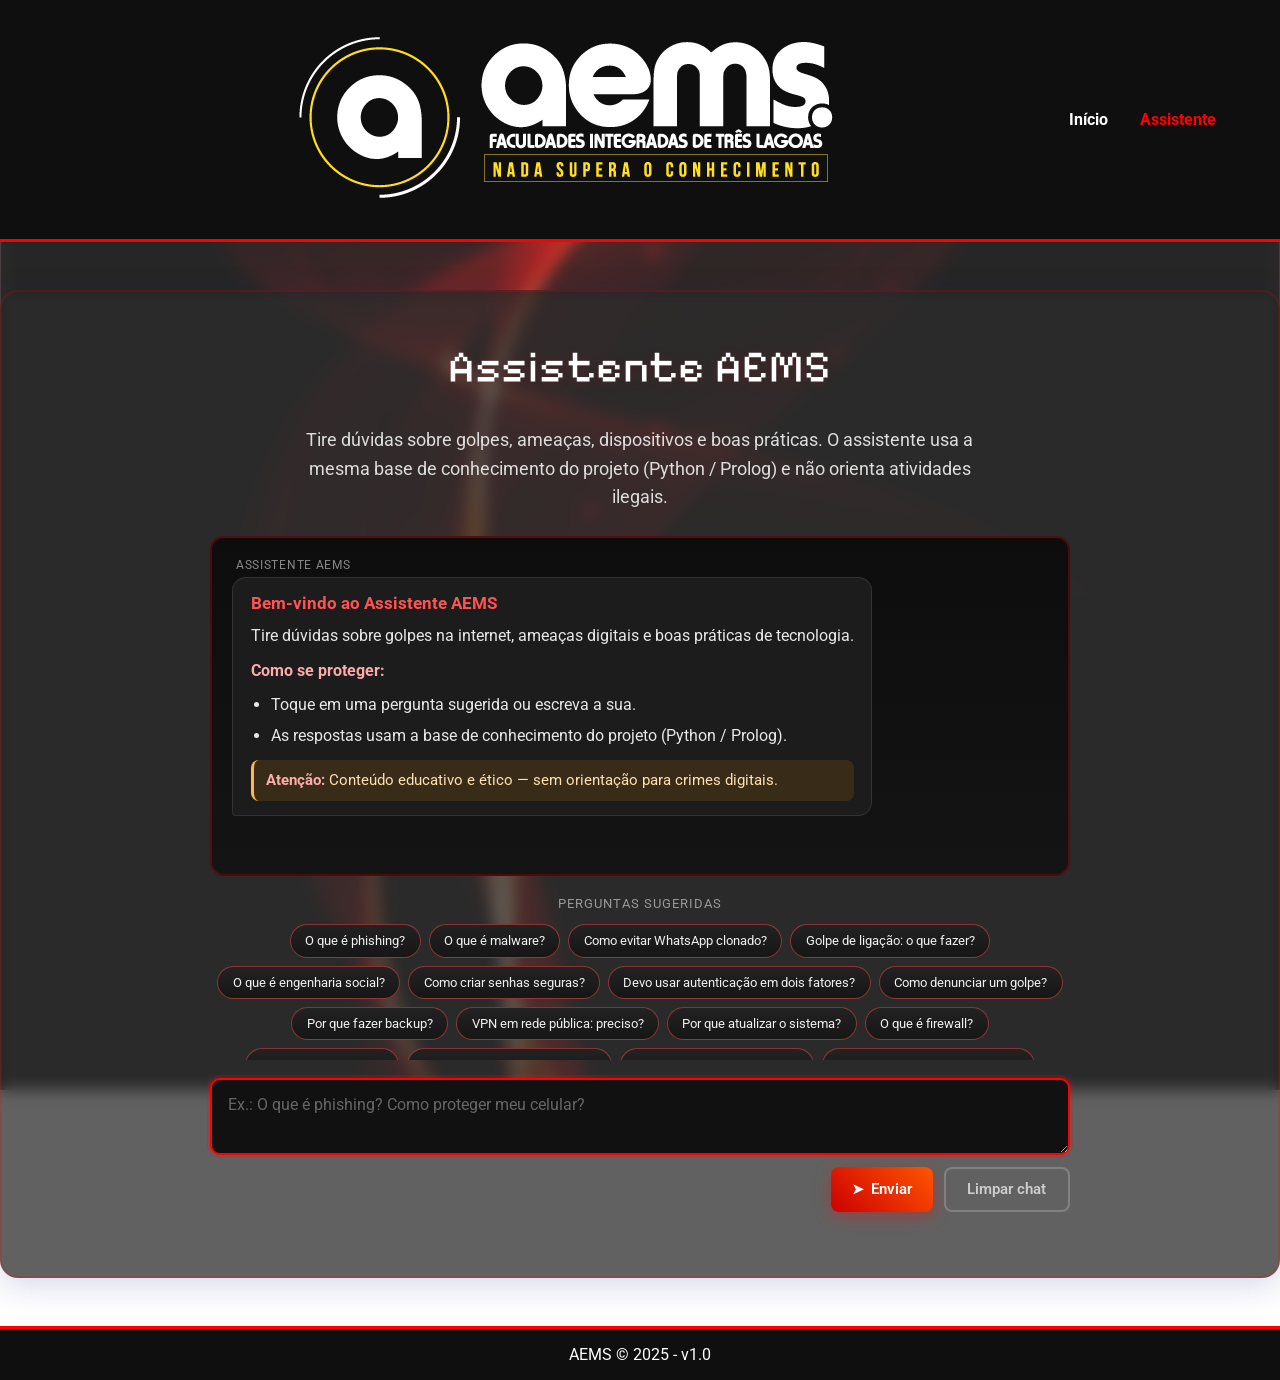
<file: chatbot.html>
<!DOCTYPE html>
<html lang="pt-BR">

<head>
  <meta charset="UTF-8" />
  <meta name="viewport" content="width=device-width, initial-scale=1.0" />
  <title>AEMS - Assistente de Cibersegurança</title>
  <link href="https://fonts.googleapis.com/css2?family=Pixelify+Sans:wght@400..700&display=swap" rel="stylesheet" />
  <link rel="stylesheet" href="./style.css" />
</head>

<body>
  <div class="glass">
    <header class="header">
      <div class="container header-container">
        <div class="logo">
          <a href="index.html"><img src="images/aemsLogo.png" alt="Logo AEMS" /></a>
        </div>
        <nav>
          <ul class="nav-links">
            <li><a href="index.html">Início</a></li>
            <li><a href="chatbot.html" class="nav-active">Assistente</a></li>
          </ul>
        </nav>
      </div>
    </header>

    <main>
      <section id="assistente" class="chat-section">
        <div class="container">
          <h1 class="section-title">Assistente AEMS</h1>
          <p class="chat-intro">
            Tire dúvidas sobre golpes, ameaças, dispositivos e boas práticas. O assistente usa a mesma base de
            conhecimento do projeto (Python / Prolog) e não orienta atividades ilegais.
          </p>
          <p id="chat-status" class="chat-status" role="status"></p>

          <div class="chat-panel">
            <div id="chat-messages" class="chat-messages" aria-live="polite"></div>

            <div class="chat-suggestions-wrap">
              <p class="chat-suggestions-label">Perguntas sugeridas</p>
              <div id="chat-suggestions" class="chat-suggestions" aria-label="Sugestões de pergunta"></div>
            </div>

            <div class="chat-input-row">
              <textarea id="chat-input" class="chat-input" rows="2"
                placeholder="Ex.: O que é phishing? Como proteger meu celular?" aria-label="Sua mensagem"></textarea>
              <div class="chat-actions">
                <button type="button" id="chat-send" class="chat-btn chat-btn-primary">
                  <span class="chat-btn-icon" aria-hidden="true">➤</span> Enviar
                </button>
                <button type="button" id="chat-clear" class="chat-btn chat-btn-secondary">Limpar chat</button>
              </div>
            </div>
          </div>
        </div>
      </section>
    </main>

    <footer class="footer">
      <div class="container">
        <p>AEMS © 2025 - v1.0</p>
      </div>
    </footer>
  </div>
  <script src="chatbot.js" defer></script>
</body>

</html>
</file>
<file: style.css>
@import url('https://fonts.googleapis.com/css2?family=Roboto:ital,wght@0,100..900;1,100..900&display=swap');

:root {
  --primary-color: red;
  --bg-color: #000;
  --text-color: #fff;
  --font-family: 'Roboto', sans-serif;
}

* {
  box-sizing: border-box;
  margin: 0;
  padding: 0;
}

/* Utilitários */
.container {
  width: 90%;
  max-width: 1200px;
  margin: auto;
}

img {
  max-width: 100%;
  display: block;
}

.logo {
  margin: auto;
}

/* Header */
.header {
  background: #0f0f0f;
  border-bottom: 3px solid var(--primary-color);
  padding: 1rem 0;
}

.header-container {
  display: flex;
  justify-content: space-between;
  align-items: center;
}

.nav-links {
  display: flex;
  gap: 2rem;
  list-style: none;
}

.nav-links a {
  color: var(--text-color);
  text-decoration: none;
  font-weight: bold;
  transition: color 0.3s ease;
}

.nav-links a:hover {
  color: #ff4444;
  text-shadow: 0 0 8px rgba(255, 0, 0, 0.4);
}

.nav-links li {
  position: relative;
}

.nav-links li::after {
  content: '';
  position: absolute;
  bottom: -5px;
  left: 0;
  width: 0;
  height: 2px;
  background: var(--primary-color);
  transition: width 0.3s ease;
}

.nav-links li:hover::after {
  width: 100%;
}

.blinking-cursor {
  font-weight: bold;
  margin-left: 2px;
  animation: blink 0.7s infinite;
}

@keyframes blink {

  0%,
  100% {
    opacity: 1;
  }

  50% {
    opacity: 0;
  }
}

/* Hero */

body.no-scroll {
  overflow: hidden;
}

#hero-popup.fade-out {
  transition: opacity 0.5s ease, transform 0.5s ease;
  opacity: 0;
}

.hero-popup {
  position: fixed;
  top: 0;
  left: 0;
  width: 100%;
  height: 100%;
  background-color: rgba(0, 0, 0);
  z-index: 1000;
  display: flex;
  align-items: center;
  justify-content: center;
  text-align: center;
  padding: 2rem;
  overflow: hidden;
}

.hero-popup-content {
  background-color: #111;
  border: 3px solid var(--primary-color);
  padding: 2rem;
  border-radius: 1rem;
  max-width: 500px;
  width: 100%;
  box-shadow: 0 0 20px var(--primary-color);
  animation: fadeIn 0.6s ease-out;
}

@keyframes fadeIn {
  from {
    opacity: 0;
    transform: scale(0.9);
  }

  to {
    opacity: 1;
    transform: scale(1);
  }
}

.hero-popup-image {
  width: 80px;
  margin: auto auto 1.5rem;
  animation: pulse 2s infinite;
}

.hero-popup-text {
  font-size: 1.8rem;
  color: var(--primary-color);
  margin-bottom: 1.5rem;
  line-height: 1.4;
}

.cta-button {
  background: linear-gradient(45deg, #ff0000, #ff6600);
  color: #fff;
  border: none;
  padding: 1rem 2rem;
  font-size: 1.1rem;
  font-weight: bold;
  font-family: var(--font-family);
  border-radius: 8px;
  cursor: pointer;
  box-shadow: 0 0 12px rgba(255, 0, 0, 0.6);
  transition: all 0.3s ease;
  position: relative;
  overflow: hidden;
}

.cta-button:hover {
  transform: translateY(-3px) scale(1.05);
  box-shadow: 0 8px 24px rgba(255, 0, 0, 0.4);
}

.cta-button::before {
  content: '';
  position: absolute;
  top: 0;
  left: -100%;
  width: 100%;
  height: 100%;
  background: linear-gradient(90deg, transparent, rgba(255, 255, 255, 0.2), transparent);
  transition: 0.5s;
}

.cta-button:hover::before {
  left: 100%;
}

/* Seções */
.intro-section,
.news-section,
.tips-section,
.cta-section,
.sobre-nos {
  padding: 4rem 0;
  text-align: center;
}

.intro-section {
  background: rgba(30, 30, 30, 0.70);
  border-radius: 18px;
  box-shadow: 0 8px 32px 0 rgba(31, 38, 135, 0.18);
  backdrop-filter: blur(6px);
  -webkit-backdrop-filter: blur(6px);
  border: 2px solid rgba(255, 0, 0, 0.18);
  margin: 3rem 0;
  color: #fff;
  position: relative;
  overflow: hidden;
}

.intro-section::before {
  content: '';
  position: absolute;
  top: 0;
  left: 0;
  width: 100%;
  height: 100%;
  background: url('images/circuit-board.png') center/cover;
  opacity: 0.1;
  z-index: -1;
}

.section-title {
  font-size: 2.8rem;
  font-weight: normal;
  margin-bottom: 2rem;
  font-family: 'Pixelify Sans', sans-serif;
  letter-spacing: 1px;
  text-shadow: 0 2px 12px rgba(255, 0, 0, 0.15);
  color: #fff;
  position: relative;
  display: inline-block;
}

.section-title::after {
  content: '';
  position: absolute;
  bottom: -5px;
  left: 0;
  width: 0;
  height: 2px;
  background: var(--primary-color);
  transition: width 0.3s ease;
}

.section-title:hover::after {
  width: 100%;
}

.intro-content {
  display: flex;
  justify-content: space-between;
  align-items: center;
  flex-wrap: wrap;
  gap: 2rem;
  max-width: 1100px;
  margin: 0 auto;
}

.intro-text {
  flex: 1;
  text-align: left;
}

.intro-text p {
  font-size: 20px;
  line-height: 1.8;
  margin-bottom: 1.5rem;
  color: #fff;
}

.intro-text strong {
  color: #ff0000;
  font-weight: bold;
}

.intro-image {
  flex: 1;
  max-width: 600px;
  display: flex;
  justify-content: center;
  align-items: center;
}

.intro-image img {
  max-width: 100%;
  width: 100%;
  height: auto;
  border-radius: 16px;

  transition: transform 0.5s ease;
}

.intro-image:hover img {
  transform: scale(1.05);
}

/* Notícias */
.news-grid {
  display: flex;
  flex-wrap: wrap;
  justify-content: center;
  gap: 2rem;
}

.news-card {
  max-width: 370px;
  text-align: center;
  font-size: 20px;
  transform: translate(-50%, -40%);
  background: #1a1a1a;
  padding: 1rem;
  border: 2px solid var(--primary-color);
  border-radius: 0.5rem;
  transition: all 0.4s cubic-bezier(0.175, 0.885, 0.32, 1.275);
  transform-style: preserve-3d;
  position: relative;
  overflow: hidden;
  transition: all 0.3s ease;
}

.news-card::before {
  content: '';
  position: absolute;
  top: 0;
  left: -100%;
  width: 100%;
  height: 100%;
  background: linear-gradient(90deg, transparent, rgba(255, 0, 0, 0.1), transparent);
  transition: 0.5s;
}

.news-card:hover::before {
  left: 100%;
}

.news-card:hover {
  transform: translateY(-8px) scale(1.02);
  box-shadow: 0 12px 24px rgba(255, 0, 0, 0.2);
}

.news-card img {
  transition: transform 0.4s ease;
}

.news-card:hover img {
  transform: scale(1.03);
}

.news-card a {
  color: var(--primary-color);
  font-weight: bold;
  display: inline-block;
  margin-top: 2rem;
  transition: all 0.3s ease;
}

.news-card a:hover {
  color: #ff4444;
  text-shadow: 0 0 8px rgba(255, 0, 0, 0.4);
}

/* Dicas */
.tips-grid {
  display: flex;
  flex-direction: column;
  gap: 2rem;
}

.tip {
  display: flex;
  align-items: center;
  border: 2px solid var(--primary-color);
  border-radius: 8px;
  padding: 1rem;
  gap: 1.5rem;
  text-align: left;
  background: #1a1a1a;
  transition: all 0.3s ease;
}

.tip:hover {
  background: #222;
  transform: translateX(5px);
}

.tip img {
  border-radius: 50%;
  border: 2px solid #fff;
  width: 8rem;
  height: 8rem;
  margin-bottom: 1rem;
  transition: all 0.4s ease;
}

.tip:hover img {
  transform: rotate(10deg) scale(1.1);
  filter: drop-shadow(0 0 8px rgba(255, 0, 0, 0.6));
}

.tip-texto h3 {
  color: var(--primary-color);
  font-size: 30px;
  margin-bottom: 0.5rem;
}

.tip-texto p {
  color: #ccc;
  font-size: 20px;
  line-height: 1.4;
}

/* Dicas de Prevenção */
.dicas-prevencao {
  padding: 4rem 0;
  color: #fff;
  text-align: center;
}

.dicas-grid {
  display: flex;
  flex-wrap: wrap;
  justify-content: center;
  gap: 2rem;
  margin-top: 2rem;
}

.dica {
  width: 380px;
  height: 280px;
  background-color: #1a1a1a;
  border: 2px solid var(--primary-color);
  border-radius: 10px;
  padding: 1.5rem;
  text-align: center;
  transition: all 0.3s ease;
}

.dica:hover {
  transform: translateY(-5px);
  box-shadow: 0 8px 16px rgba(255, 0, 0, 0.2);
  animation: float 3s ease-in-out infinite;
}

.dica img {
  width: 200px;
  height: 100px;
  margin-bottom: 1rem;
  transition: all 0.4s ease;
  margin: auto;
}

.dica:hover img {
  animation: bounce 0.6s ease;
}

.dica strong {
  font-size: 22px;
  line-height: 1.4;
  color: #ff0202;
}

.dica p {
  font-size: 20px;
  line-height: 1.4;
  color: #ccc;
}

/* Denúncia */
.denuncia-passos {
  max-width: 900px;
  margin: 0 auto;
  display: flex;
  flex-direction: column;
  gap: 2rem;
}

.passo {
  display: flex;
  align-items: center;
  background: #1a1a1a;
  border: 2px solid var(--primary-color);
  padding: 1.5rem;
  border-radius: 8px;
  box-shadow: 0 4px 8px rgba(0, 0, 0, 0.3);
  transition: all 0.3s ease;
}

.passo:hover {
  background: #1d1d1d;
  transform: scale(1.02);
}

.passo-img {
  width: 70px;
  height: 70px;
  margin-right: 1.5rem;
  object-fit: cover;
  border-radius: 50%;
  transition: all 0.4s ease;
}

.passo:hover .passo-img {
  transform: rotate(15deg) scale(1.1);
}

.passo-texto {
  flex: 1;
  text-align: left;
  font-size: 20px;
}

.passo-texto strong {
  display: block;
  font-size: 25px;
  color: #ff0202;
  margin-bottom: 0.5rem;
}

.passo-texto p {
  font-size: 20px;
  color: #fff;
  margin-bottom: 0;
}

.passo a {
  color: #4fc3f7;
  text-decoration: underline;
  transition: all 0.3s ease;
}

.passo a:hover {
  color: #ff4444;
  text-shadow: 0 0 8px rgba(255, 0, 0, 0.4);
}

.emergencia {
  font-size: 20px;
  color: #ffffff;
  margin-top: 2rem;
}

/* Equipe */
.warning-container {
  flex-direction: column;
  align-items: center;
}

.membros {
  display: flex;
  flex-wrap: wrap;
  gap: 3rem;
  justify-content: center;
}

.membro {
  display: flex;
  flex-direction: column;
  align-items: center;
  text-align: center;
}

.membro img {
  width: 80px;
  height: 80px;
  border-radius: 50%;
  border: 2px solid #fff;
  background: #222;
  padding: 10px;
  transition: all 0.4s ease;
  object-fit: cover;
  /* Mantém proporção e corta o excesso */
  object-position: center;
  /* Centraliza o recorte */
}


.membro:hover img {
  transform: scale(1.15);
  box-shadow: 0 0 20px rgba(255, 0, 0, 0.5);
  /*  filter: grayscale(0%) brightness(1.1); */
}

.membro p {
  transition: all 0.3s ease;
}

.membro:hover p {
  color: var(--primary-color);
  transform: translateY(3px);
}

.observacao {
  margin-top: 2rem;
  color: #aaa;
}

/* Rodapé */
.footer {
  background-color: #0f0f0f;
  color: var(--text-color);
  text-align: center;
  padding: 1rem 0;
  border-top: 3px solid var(--primary-color);
  position: relative;
  overflow: hidden;
}

.footer::before {
  content: '';
  position: absolute;
  top: 0;
  left: -100%;
  width: 100%;
  height: 100%;
  background: linear-gradient(90deg, transparent, rgba(255, 0, 0, 0.1), transparent);
  transition: 0.5s;
}

.footer:hover::before {
  left: 100%;
}

/* Body e Efeitos */
body {
  font-family: var(--font-family);
  color: var(--text-color);
  background-image: url('images/background-retro.jpg.jpg');
  background-size: cover;
  background-repeat: no-repeat;
  background-position: center center;
  background-attachment: fixed;
}

html,
body {
  height: 100%;
  min-height: 100vh;
}

 /* Botões Enviar e Fechar */
  .rating-buttons {
    display: flex;
    justify-content: space-between;
    width: 100%;
    margin-top: 20px;
    gap: 20px;
  }

  .rating-buttons button {
    flex: 1;
    padding: 10px 25px;
    border: none;
    border-radius: 20px;
    cursor: pointer;
    background-color: #d32f2f;
    color: #fff;
    font-weight: bold;
    transition: all 0.3s ease;
    text-align: center;
  }

  .rating-buttons button:hover {
    background-color: #b71c1c;
    transform: scale(1.05);
  }

.glass {
  background: rgba(255, 255, 255, 0.15);
  box-shadow: 0 4px 32px 0 rgba(0, 0, 0, 0.37);
  backdrop-filter: blur(8px);
  -webkit-backdrop-filter: blur(8px);
}

  /* Botão que abre o pop-up */
  .rating>button#openRating {
    display: inline-block;
    border-radius: 30px;
    border: none;
    box-shadow: 0 4px 12px rgba(0, 0, 0, 0.4);
    color: #fff;
    background-color: #d32f2f;
    cursor: pointer;
    padding: 12px 30px;
    margin-top: 40px;
    font-weight: bold;
    font-size: 1rem;
    transition: all 0.3s ease-in-out;
  }

  .rating>button#openRating:hover {
    background-color: #b71c1c;
    transform: translateY(-2px);
  }

  .rating>button#openRating:active {
    opacity: 0.85;
    transform: translateY(1px);
  }

  /* Pop-up container */
  .stars {
    background-color: rgba(0, 0, 0, 0.7);
    opacity: 0;
    position: fixed;
    bottom: 150px;
    left: 50%;
    transform: translateX(-50%);
    width: 90%;
    max-width: 450px;
    padding: 20px;
    transition: all 0.3s ease-in-out;
    z-index: -1;
    backdrop-filter: blur(5px);
    border: 2px solid #d32f2f;
    border-radius: 20px;
    display: flex;
    flex-direction: column;
    justify-content: center;
    align-items: center;
  }

  .stars.open {
    margin-bottom: 20px;
    opacity: 1;
    z-index: 999;
  }

  /* Conteúdo interno do pop-up */
  .stars-inner {
    background-color: #111;
    padding: 25px 30px;
    border-radius: 15px;
    text-align: center;
    width: 100%;
    box-shadow: 0 0 15px rgba(211, 47, 47, 0.6);
    display: flex;
    flex-direction: column;
    align-items: center;
  }

  /* Título */
  .stars-inner h2 {
    margin: 0 0 10px;
    color: #fff;
    font-size: 1.9em;
    border-bottom: 2px solid #d32f2f;
    padding-bottom: 8px;
  }

  /* Texto informativo */
  .stars-inner p {
    color: #ccc;
    font-size: 1em;
    margin: 15px 0;
    line-height: 1.5em;
  }

  /* Estilo das estrelas */
  .stars-inner .rating {
    display: flex;
    flex-direction: row-reverse;
    justify-content: center;
    gap: 5px;
    margin-top: 10px;
    user-select: none;
  }

  .stars-inner .rating input {
    display: none;
  }

  .stars-inner .rating label {
    font-size: 2rem;
    color: #ccc;
    cursor: pointer;
    transition: color 0.3s, transform 0.3s;
    display: inline-block;
    position: relative;
  }

  .stars-inner .rating label::before {
    content: "★";
    font-size: 2.5rem;
    color: #ccc;
    cursor: pointer;
    transition: color 0.3s, transform 0.3s;
    display: inline-block;
  }

  .stars-inner .rating input:checked~label::before,
  .stars-inner .rating label:hover::before,
  .stars-inner .rating label:hover~label::before {
    color: #ff0000;
  }

  .stars-inner .rating label:hover,
  .stars-inner .rating label:hover~label {
    transform: scale(1.2);
    transition-timing-function: cubic-bezier(0.2, 1, 0.22, 1);
  }


/* Animações */
@keyframes pulse {
  0% {
    box-shadow: 0 0 0 0 rgba(255, 0, 0, 0.7);
  }

  70% {
    box-shadow: 0 0 0 15px rgba(255, 0, 0, 0);
  }

  100% {
    box-shadow: 0 0 0 0 rgba(255, 0, 0, 0);
  }
}

@keyframes float {
  0% {
    transform: translateY(0px);
  }

  50% {
    transform: translateY(-10px);
  }

  100% {
    transform: translateY(0px);
  }
}

@keyframes bounce {

  0%,
  100% {
    transform: translateY(0);
  }

  50% {
    transform: translateY(-10px);
  }
}

@keyframes underline {
  from {
    width: 0;
  }

  to {
    width: 100%;
  }
}

/* Responsividade */
@media (max-width: 900px) {
  .intro-content {
    flex-direction: column;
    text-align: center;
  }

  .intro-text {
    text-align: center;
  }

  .intro-image {
    margin-top: 1.5rem;
  }

  /* Botão que abre o pop-up */
  .rating>button#openRating {
    display: inline-block;
    border-radius: 30px;
    border: none;
    box-shadow: 0 4px 12px rgba(0, 0, 0, 0.4);
    color: #fff;
    background-color: #d32f2f;
    cursor: pointer;
    padding: 12px 30px;
    margin-top: 40px;
    font-weight: bold;
    font-size: 1rem;
    transition: all 0.3s ease-in-out;
  }

  .rating>button#openRating:hover {
    background-color: #b71c1c;
    transform: translateY(-2px);
  }

  .rating>button#openRating:active {
    opacity: 0.85;
    transform: translateY(1px);
  }

  /* Pop-up container */
  .stars {
    background-color: rgba(0, 0, 0, 0.7);
    opacity: 0;
    position: fixed;
    bottom: 150px;
    left: 50%;
    transform: translateX(-50%);
    width: 90%;
    max-width: 450px;
    padding: 20px;
    transition: all 0.3s ease-in-out;
    z-index: -1;
    backdrop-filter: blur(5px);
    border: 2px solid #d32f2f;
    border-radius: 20px;
    display: flex;
    flex-direction: column;
    justify-content: center;
    align-items: center;
  }

  .stars.open {
    margin-bottom: 20px;
    opacity: 1;
    z-index: 999;
  }

  /* Conteúdo interno do pop-up */
  .stars-inner {
    background-color: #111;
    padding: 25px 30px;
    border-radius: 15px;
    text-align: center;
    width: 100%;
    box-shadow: 0 0 15px rgba(211, 47, 47, 0.6);
    display: flex;
    flex-direction: column;
    align-items: center;
  }

  /* Título */
  .stars-inner h2 {
    margin: 0 0 10px;
    color: #fff;
    font-size: 1.9em;
    border-bottom: 2px solid #d32f2f;
    padding-bottom: 8px;
  }

  /* Texto informativo */
  .stars-inner p {
    color: #ccc;
    font-size: 1em;
    margin: 15px 0;
    line-height: 1.5em;
  }

  /* Estilo das estrelas */
  .stars-inner .rating {
    display: flex;
    flex-direction: row-reverse;
    justify-content: center;
    gap: 5px;
    margin-top: 10px;
    user-select: none;
  }

  .stars-inner .rating input {
    display: none;
  }

  .stars-inner .rating label {
    font-size: 2rem;
    color: #ccc;
    cursor: pointer;
    transition: color 0.3s, transform 0.3s;
    display: inline-block;
    position: relative;
  }

  .stars-inner .rating label::before {
    content: "★";
    font-size: 2.5rem;
    color: #ccc;
    cursor: pointer;
    transition: color 0.3s, transform 0.3s;
    display: inline-block;
  }

  .stars-inner .rating input:checked~label::before,
  .stars-inner .rating label:hover::before,
  .stars-inner .rating label:hover~label::before {
    color: #ff0000;
  }

  .stars-inner .rating label:hover,
  .stars-inner .rating label:hover~label {
    transform: scale(1.2);
    transition-timing-function: cubic-bezier(0.2, 1, 0.22, 1);
  }

  #feedback {
    width: 100%;
    margin-top: 15px;
    padding: 10px 15px;
    border-radius: 12px;
    border: 2px solid #d32f2f;
    background-color: #222;
    color: #eee;
    font-size: 1rem;
    resize: vertical;
    transition: border-color 0.3s;
  }

  #feedback:focus {
    outline: none;
    border-color: #ffd700;
  }

  /* Botões Enviar e Fechar */
  .rating-buttons {
    display: flex;
    justify-content: space-between;
    width: 100%;
    margin-top: 20px;
    gap: 20px;
  }

  .rating-buttons button {
    flex: 1;
    padding: 10px 25px;
    border: none;
    border-radius: 20px;
    cursor: pointer;
    background-color: #d32f2f;
    color: #fff;
    font-weight: bold;
    transition: all 0.3s ease;
    text-align: center;
  }

  .rating-buttons button:hover {
    background-color: #b71c1c;
    transform: scale(1.05);
  }

    .tip {
    flex-direction: column;
    align-items: center;
    text-align: center;
  }

  .tip img {
    margin: 0 auto 1rem auto;
    display: block;
  }

}

/* Chatbot */
.nav-links a.nav-active {
  color: var(--primary-color);
  font-weight: 700;
}

.nav-links a.nav-active::after {
  width: 100%;
}

.chat-section {
  padding: 3rem 0 4rem;
  text-align: center;
  background: rgba(30, 30, 30, 0.70);
  border-radius: 18px;
  box-shadow: 0 8px 32px 0 rgba(31, 38, 135, 0.18);
  backdrop-filter: blur(6px);
  -webkit-backdrop-filter: blur(6px);
  border: 2px solid rgba(255, 0, 0, 0.18);
  margin: 3rem 0;
  color: #fff;
}

.chat-intro {
  font-size: 1.15rem;
  max-width: 720px;
  margin: 0 auto 1.5rem;
  line-height: 1.55;
  color: #ddd;
}

.chat-status {
  color: #ffb74d;
  font-size: 1rem;
  max-width: 640px;
  margin: 0 auto 1rem;
}

.chat-panel {
  max-width: 860px;
  margin: 0 auto;
  text-align: left;
}

.chat-messages {
  display: flex;
  flex-direction: column;
  gap: 1.1rem;
  min-height: 340px;
  max-height: min(55vh, 520px);
  overflow-y: auto;
  padding: 1.25rem;
  background: linear-gradient(180deg, #0d0d0d 0%, #141414 100%);
  border-radius: 14px;
  border: 2px solid rgba(255, 0, 0, 0.28);
  margin-bottom: 1.25rem;
  scrollbar-width: thin;
  scrollbar-color: var(--primary-color) #1a1a1a;
}

.chat-messages::-webkit-scrollbar {
  width: 8px;
}

.chat-messages::-webkit-scrollbar-thumb {
  background: rgba(255, 0, 0, 0.45);
  border-radius: 4px;
}

.chat-message {
  display: flex;
  flex-direction: column;
  gap: 0.35rem;
  max-width: 94%;
}

.chat-message-user {
  align-self: flex-end;
  align-items: flex-end;
}

.chat-message-bot {
  align-self: flex-start;
  align-items: flex-start;
}

.chat-message-label {
  font-size: 0.72rem;
  text-transform: uppercase;
  letter-spacing: 0.06em;
  color: #888;
  padding: 0 0.25rem;
}

.chat-message-user .chat-message-label {
  color: #ff8a80;
}

.chat-bubble {
  padding: 0.9rem 1.1rem;
  border-radius: 14px;
  line-height: 1.55;
  font-size: 0.98rem;
  word-break: break-word;
}

.chat-message-user .chat-bubble {
  background: linear-gradient(135deg, #cc0000, #ff3300);
  color: #fff;
  border-bottom-right-radius: 4px;
  box-shadow: 0 4px 14px rgba(255, 0, 0, 0.25);
}

.chat-message-bot .chat-bubble {
  background: #1c1c1c;
  color: #e8e8e8;
  border: 1px solid rgba(255, 255, 255, 0.1);
  border-bottom-left-radius: 4px;
}

.chat-msg-title {
  color: #ff5252;
  font-size: 1.05rem;
  font-weight: 700;
  margin: 0 0 0.6rem;
  line-height: 1.3;
}

.chat-msg-p {
  margin: 0 0 0.65rem;
}

.chat-msg-p:last-child {
  margin-bottom: 0;
}

.chat-msg-list {
  margin: 0.35rem 0 0.75rem;
  padding-left: 1.25rem;
}

.chat-msg-list li {
  margin-bottom: 0.4rem;
}

.chat-msg-list li:last-child {
  margin-bottom: 0;
}

.chat-msg-alert {
  margin: 0.75rem 0 0;
  padding: 0.55rem 0.75rem;
  border-radius: 8px;
  background: rgba(255, 152, 0, 0.12);
  border-left: 3px solid #ffb74d;
  color: #ffe0b2;
  font-size: 0.92rem;
}

.chat-bubble strong {
  color: #fff;
}

.chat-message-bot .chat-bubble strong {
  color: #ffabab;
}

.chat-suggestions-wrap {
  margin-bottom: 1.1rem;
}

.chat-suggestions-label {
  font-size: 0.8rem;
  text-transform: uppercase;
  letter-spacing: 0.08em;
  color: #999;
  margin-bottom: 0.6rem;
  text-align: center;
}

.chat-suggestions {
  display: flex;
  flex-wrap: wrap;
  gap: 0.5rem;
  justify-content: center;
  max-height: 140px;
  overflow-y: auto;
  padding: 0.25rem;
}

.chat-chip {
  font-family: inherit;
  font-size: 0.82rem;
  padding: 0.45rem 0.9rem;
  border-radius: 999px;
  border: 1px solid rgba(255, 80, 80, 0.5);
  background: linear-gradient(180deg, #222 0%, #161616 100%);
  color: #f0f0f0;
  cursor: pointer;
  transition: transform 0.2s, border-color 0.2s, box-shadow 0.2s;
  line-height: 1.3;
  text-align: left;
}

.chat-chip:hover {
  transform: translateY(-2px);
  border-color: var(--primary-color);
  box-shadow: 0 4px 12px rgba(255, 0, 0, 0.3);
  background: linear-gradient(180deg, #2a1515 0%, #1a0a0a 100%);
}

.chat-chip:active {
  transform: translateY(0);
}

.chat-input-row {
  display: flex;
  flex-direction: column;
  gap: 0.75rem;
}

.chat-input {
  width: 100%;
  padding: 0.85rem 1rem;
  border-radius: 10px;
  border: 2px solid rgba(255, 0, 0, 0.45);
  background: #111;
  color: #fff;
  font-family: inherit;
  font-size: 1rem;
  resize: vertical;
  min-height: 56px;
  line-height: 1.45;
}

.chat-input:focus {
  outline: none;
  border-color: var(--primary-color);
  box-shadow: 0 0 0 3px rgba(255, 0, 0, 0.2);
}

.chat-input::placeholder {
  color: #666;
}

.chat-actions {
  display: flex;
  flex-wrap: wrap;
  gap: 0.65rem;
  justify-content: flex-end;
}

.chat-btn {
  font-family: inherit;
  font-size: 0.95rem;
  font-weight: 600;
  padding: 0.7rem 1.35rem;
  border-radius: 8px;
  cursor: pointer;
  border: none;
  transition: transform 0.2s, box-shadow 0.2s, background 0.2s;
  display: inline-flex;
  align-items: center;
  gap: 0.4rem;
}

.chat-btn:disabled {
  opacity: 0.55;
  cursor: not-allowed;
  transform: none;
}

.chat-btn-primary {
  background: linear-gradient(45deg, #cc0000, #ff5500);
  color: #fff;
  box-shadow: 0 4px 16px rgba(255, 0, 0, 0.35);
}

.chat-btn-primary:hover:not(:disabled) {
  transform: translateY(-2px);
  box-shadow: 0 6px 20px rgba(255, 0, 0, 0.45);
}

.chat-btn-secondary {
  background: transparent;
  color: #ccc;
  border: 2px solid rgba(255, 255, 255, 0.2);
}

.chat-btn-secondary:hover:not(:disabled) {
  border-color: rgba(255, 0, 0, 0.5);
  color: #fff;
  background: rgba(255, 0, 0, 0.08);
}

.chat-btn-icon {
  font-size: 0.85rem;
}

@media (max-width: 600px) {
  .chat-actions {
    flex-direction: column;
  }

  .chat-btn {
    width: 100%;
    justify-content: center;
  }

  .chat-messages {
    min-height: 280px;
    max-height: 50vh;
  }

  .chat-suggestions {
    max-height: 120px;
  }
}
</file>
